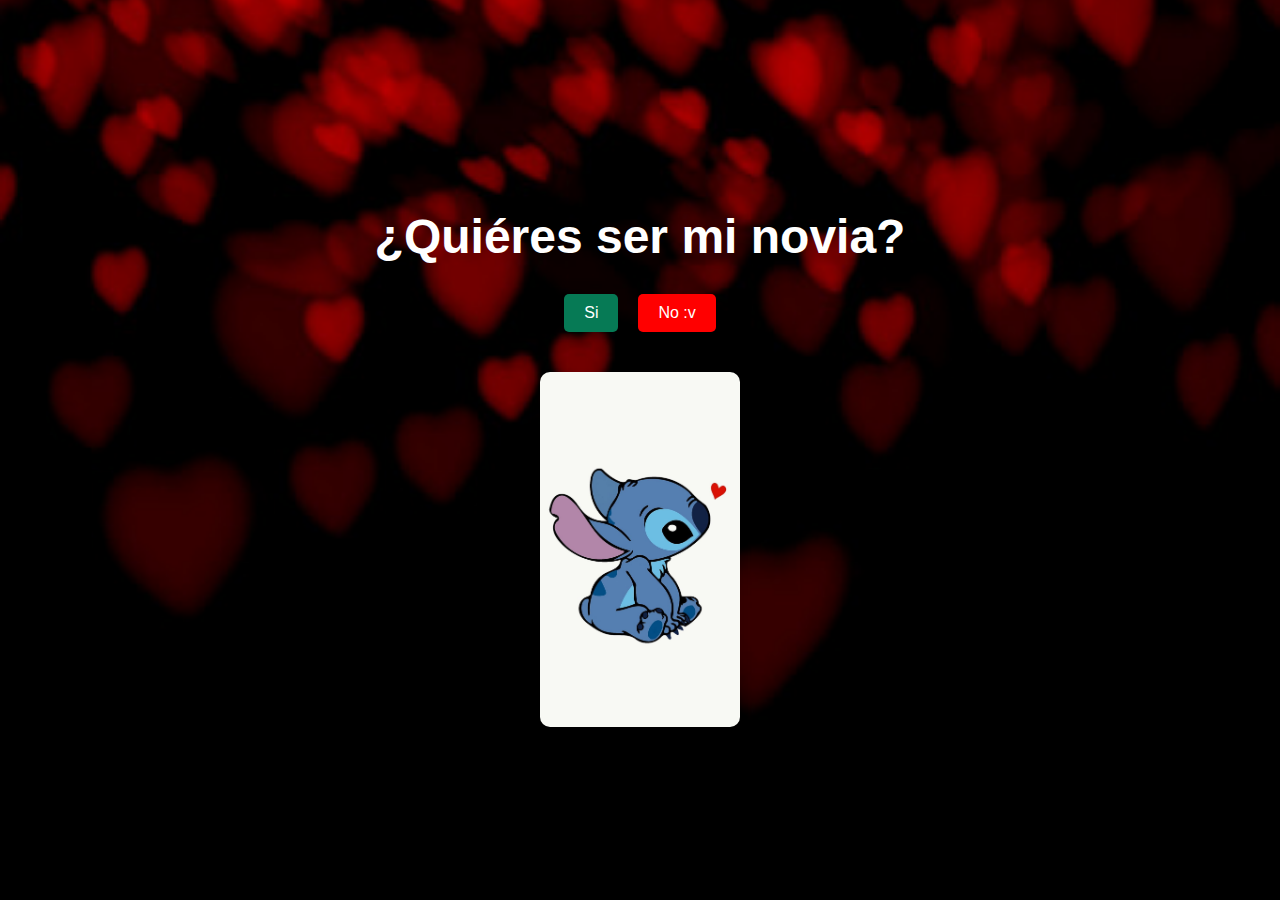
<file: index.html>
<!DOCTYPE html>
<html lang="en">
<head>
    <meta charset="UTF-8">
    <meta name="viewport" content="width=device-width, initial-scale=1.0">
    <title>Quieres ser mi novia?</title>
    
    <style>
        body {
        margin: 0;
        padding: 0;
        display: flex;
        justify-content: center;
        align-items: center;
        min-height: 100vh;
        background-image: url(img/f2.jpg); /*ruta de imagen jpg*/
        background-size: cover;
        background-position: center;
        font-family: Arial, sans-serif;
        }
        #container {
            text-align: center;
        }
        h1 {
            font-size: 3rem;
            color: white; /*cambia de color a blanco*/
            margin-bottom: 1rem;
        }
        h2 {
            font-size: 3rem;
            color: white; /*cambia de color a blanco*/
            margin-bottom: 1rem;
        }
        #buttons {
            margin-top: 20px;
            display: flex;
            justify-content: center;
            align-items: center;
        }
        button {
            margin: 10px;
            padding: 10px 20px;
            font-size: 1rem;
            color: #fff;
            background-color: rgb(6, 122, 85);
            border:  none;
            border-radius: 5px;
            cursor: pointer;
            transition: background-color 0.3s;
        }
        button:hover{
            background-color: rgb(15, 168, 117);
        }
        #btnNo {
            background-color: red;
        }
        #btnNo:hover{
            background-color: red;
        }
        img{
            margin-top: 30px;
            max-width: 100%;
            border-radius: 10px;
            box-shadow: 0 4px 8px rgba(0, 0, 0, 0.1);

        }
    </style>
    
</head>
<body>
    <div id="container">
        <h1><span style="background: linear-gradient(to right, #ffffff, #ffffff); background-clip: text; background-clip: text; -webkit-text-fill-color: transparent;"></span></h1>
        <h2>¿Quiéres ser mi novia?</h2>
        <div id="buttons">
            <button onclick="accionParaCuandoEllaDigaQueSi()" id="btnSi">Si</button>
            <button id="btnNo" onmouseover="mueveElBoton()">No :v</button>
        </div>
        <img src="img/st1.jpg" alt="imagen" width="200">
    </div>
    <script>
        function accionParaCuandoEllaDigaQueSi(){
            const respuesta = confirm("¿Estás segura que quieres ser mi novia?");
            if(respuesta){
                //redirecccionar a la pagina si responde SI
                window.location.href = "opcionsi.html";
            }else{
                alert("Espero que puedas reconsiderarlo");
            }
        }
        function mueveElBoton(){
            const width = window.innerWidth;
            const height = window.innerHeight;

            const newWidth = Math.random() * width;
            const newHeight = Math.random() * height;

            const btnNo = document.getElementById("btnNo");
            btnNo.style.position = "absolute";
            btnNo.style.left = newWidth + "px";
            btnNo.style.top = newHeight + "px";
        }
    </script>
</body>
</html>
</file>
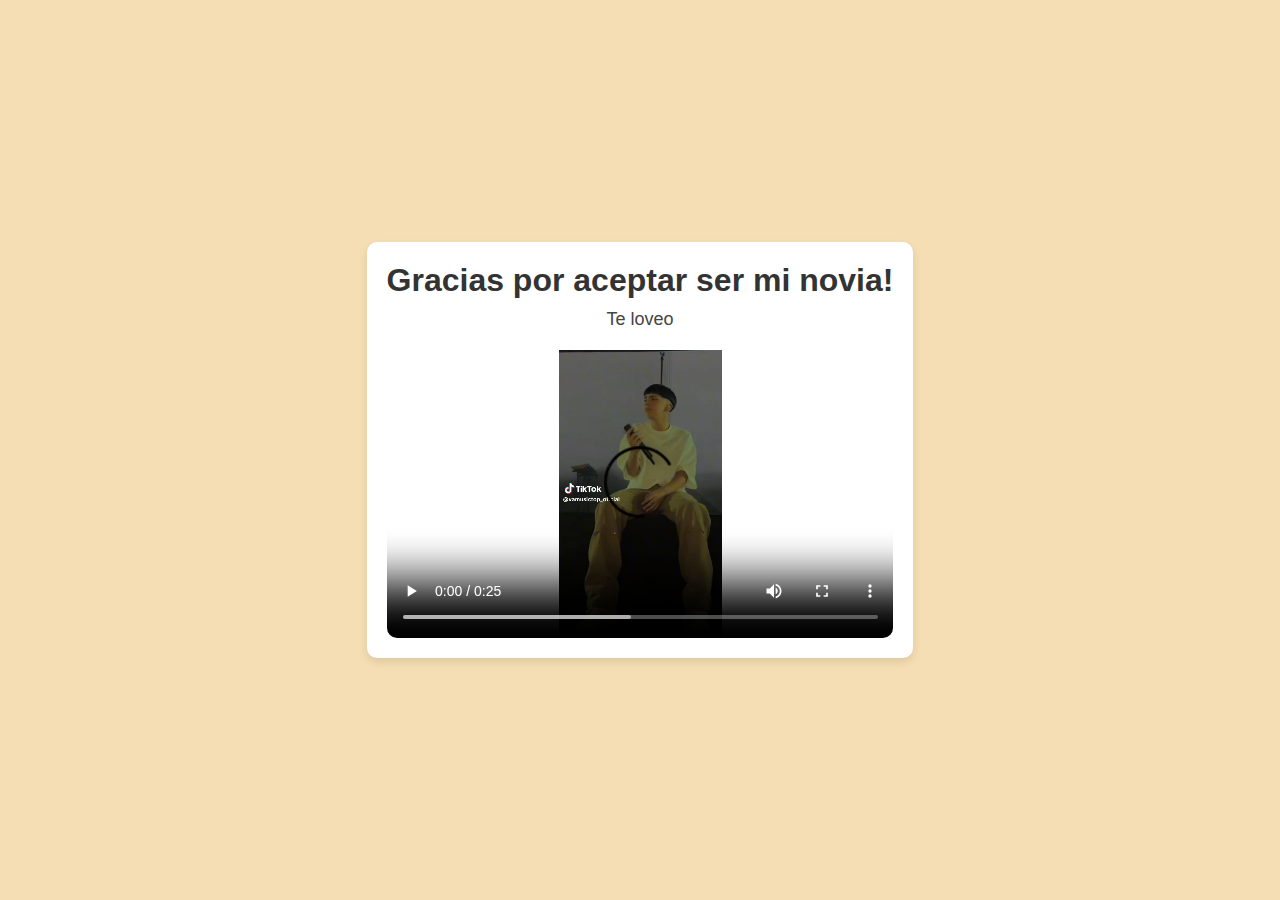
<file: opcionsi.html>
<!DOCTYPE html>
<html lang="en">
<head>
    <meta charset="UTF-8">
    <meta name="viewport" content="width=device-width, initial-scale=1.0">
    <title>Gracias por aceptar ser mi novia!</title>
    <style>
        * {
            margin: 0;
            padding: 0;
            box-sizing: border-box;
        }
        body {
            display: flex;
            justify-content: center;
            align-items: center;
            min-height: 100vh;
            background-color: wheat;
            font-family: Arial, sans-serif;
        } 
        #container {
            text-align: center;
            padding: 20px;
            background-color: white;
            border-radius: 10px;
            box-shadow: 0 4px 8px rgba(0,0,0,0.1);
        }
        h1{
            font-size: 32px;
            color: #333;
            margin-bottom: 10px;
        }
        p {
            font-size: 18px;
            color: #444;
            max-width: 500px;
            margin: 0 auto 20px;
        }
        .video-container {
            position: relative;
            overflow: hidden;
            padding-bottom: 57%;
            max-width: 100%;
            border-radius: 10px;
        }
        .responsive-video{
            position: absolute;
            top: 0;
            left: 0;
            width: 100%;
            height: 100%;
        }
    </style>
</head>
<body>
    <div id="container">
        <h1>Gracias por aceptar ser mi novia!</h1>
        <p>Te loveo</p>
        <div class="video-container">
           <video class="responsive-video" src="video/Download.mp4" controls alt="Video de loveo"></video> 
        </div>
    </div>
</body>
</html>
</file>
